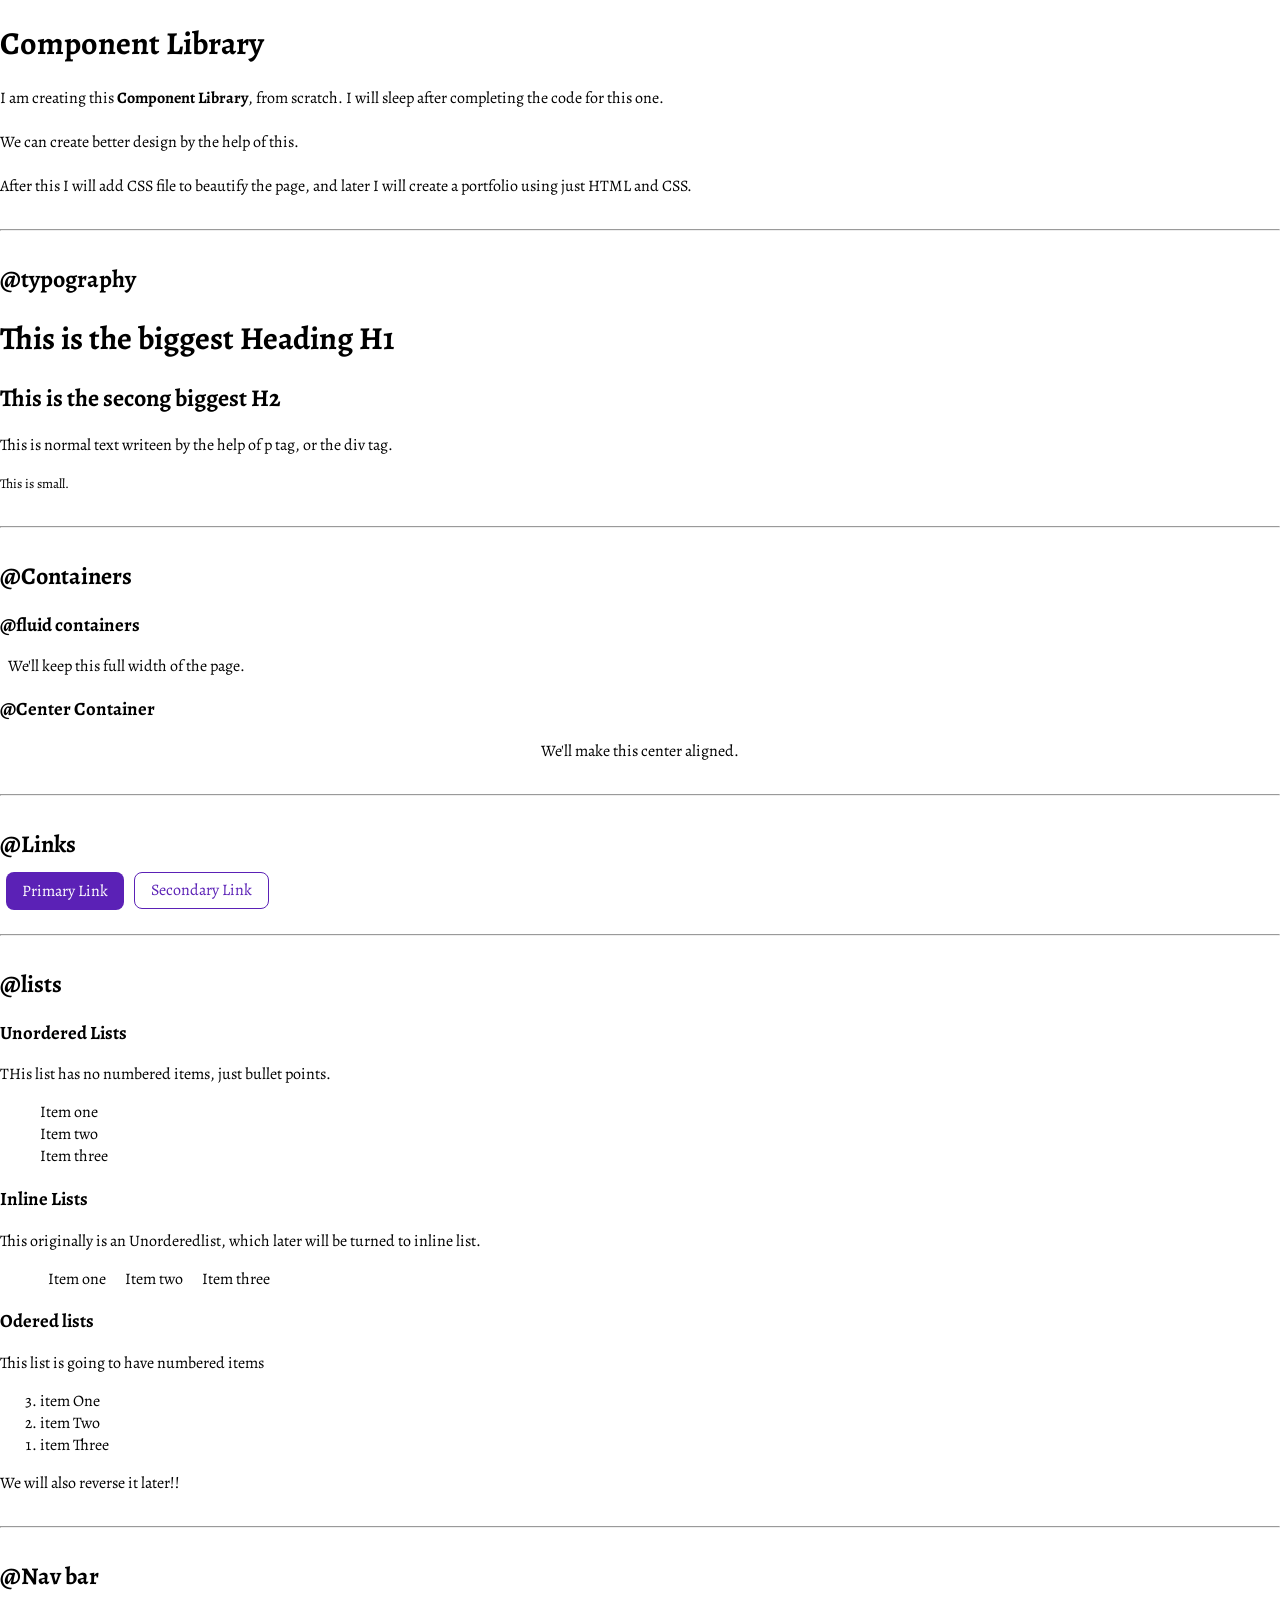
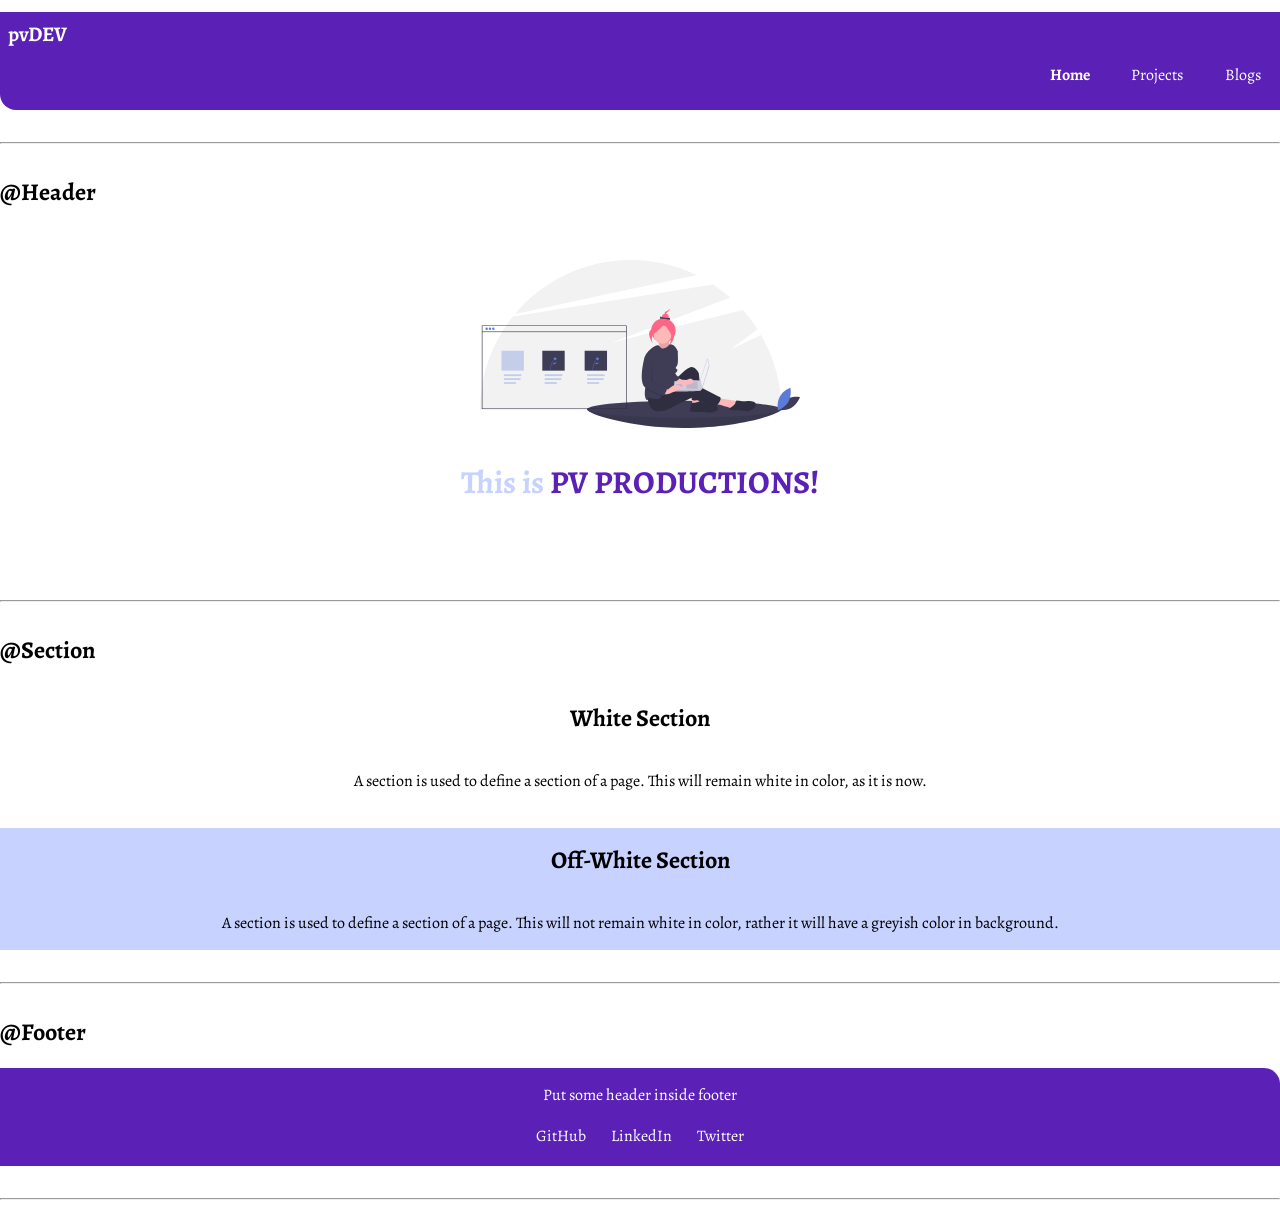
<file: index.html>
<!DOCTYPE html>
<html lang="en">
<head>
    <meta charset="UTF-8">
    <meta name="viewport" content="width=device-width, initial-scale=1.0">
    <title>PV Component Library</title>
    <link href = "/styles.css" rel = "stylesheet" />
</head>
<body>
    <h1>Component Library</h1>
    <p>I am creating this <strong>Component Library</strong>, from scratch. I will sleep after completing the code for this one.<br /> <br />
    We can create better design by the help of this. <br /> <br />
    After this I will add CSS file to beautify the page, and later I will create a portfolio using just HTML and CSS.</p>
    <hr>

    <h2>@typography</h2>
    <h1>This is the biggest Heading H1</h1>
    <h2>This is the secong biggest H2</h2>
    <p>This is normal text writeen by the help of p tag, or the div tag.</p>
    <small>This is small.</small>
    <hr />

    <h2>@Containers</h2>
    <h3>@fluid containers</h3>
    <div class = "container">We'll keep this full width of the page.</div>
    <h3>@Center Container</h3>
    <div class = "container container-center">We'll make this center aligned.</div>
    <hr />

    <h2>@Links</h2>
    <div class = "link">
        <a class = "link link--primary" href="Primary/">Primary Link</a> 
        <a class = "link link--secondary"href="Secondary/">Secondary Link</a>
    </div>
    <hr />

     <h2>@lists</h2>
     <h3>Unordered Lists</h3>
     <p>THis list has no numbered items, just bullet points.</p>
     <ul class = "non-bullet">
         <li>Item one</li>
         <li>Item two</li>
         <li>Item three</li>
     </ul>
     <h3>Inline Lists</h3>
     <p>This originally is an Unorderedlist, which later will be turned to inline list.</p>
     <ul class = "non-bullet">
        <li class = "list-inline">Item one</li>
        <li class = "list-inline">Item two</li>
        <li class = "list-inline">Item three</li>
     </ul>
     <h3>Odered lists</h3>
     <p>This list is going to have numbered items</p>
     <ol reversed>
         <li>item One</li>
         <li>item Two</li>
         <li>item Three</li>
    </ol>
    <p>We will also reverse it later!!</p>
    <hr />

    <h2>@Nav bar</h2>
    <nav class = "navigation container">
        <div class = "nav-heading">pvDEV</div>
        <ul class= "non-bullet nav-pills">
            <li class  = "list-inline">
                <a class= "link link-active" href="/">Home</a>
            </li>
            <li class = "list-inline nav-pills">
                <a class= "link" href="/">Projects</a>
            </li>
            <li class = "list-inline nav-pills">
                <a class= "link" href="/">Blogs</a>
            </li>
        </ul>
    </nav>
    <hr />

    <h2>@Header</h2>
    <header class = "hero">
        <img class="hero-image" src = "images/web-dev.svg" />
        <h3 class = "hero-caption">This is <span class = "hero-caption-inner">PV PRODUCTIONS!</span></h3>
    </header>
    <hr />

    <h2>@Section</h2>
    <section>
        <div class = "section white-section">
            <h1>White Section</h1>
            <div class = "container-center">A section is used to define a section of a page. This will remain white in color, as it is now.</div>
        </div>
    </section>

    <section>
        <div class = "section grey-section">
            <h1>Off-White Section</h1>
            <div class = "container-center">A section is used to define a section of a page. This will not remain white in color, rather it will have a greyish color in background.</div>
        </div>
    </section>
    <hr />

    <h2>@Footer</h2>
    <footer class = "footer">
        <div class="footer-header">Put some header inside footer</div>
        <ul>
            <li class = "list-inline ">
                <a class="link" href = "/">GitHub</a>
            </li>
            <li class = "list-inline">
                <a class="link" href = "/">LinkedIn</a>
            </li>
            <li class = "list-inline">
                <a class="link" href = "/">Twitter</a>
            </li>
        </ul>
    </footer>
    
    <hr />




</body>
</html>
</file>
<file: styles.css>
/* @import url('https://fonts.googleapis.com/css2?family=Rubik:wght@300;400&display=swap');@import url('https://fonts.googleapis.com/css2?family=Rubik:wght@300;400;500&display=swap'); */

@import url('https://fonts.googleapis.com/css2?family=Alegreya:wght@400;700&display=swap');

body {
    font-family: 'Alegreya', serif;
    margin: 0px;
}

hr{
    margin : 2rem 0rem;
}

:root {
    --primary-color : #5B21B6;
    --light-blue : #C7D2FE;
}


/** Containers **/

.container {
    padding-right: .5rem;
    padding-left: .5rem;
}
.container-center{
    width : 70%;
    margin:auto;
    text-align: center;
}


/* Buttons Links */

.link{
    text-decoration: none;
    margin : .2rem;
}

.link--secondary{
    color : var(--primary-color);
    padding : 0.4rem 1rem;
    border :.1rem solid;
    border-radius : .5rem;
    border-color: var(--primary-color);
}
.link--primary{
    color : white;
    padding : 0.5rem 1rem;
    background-color : var(--primary-color);
    border-radius: .5rem;
}


/* Lists */

.non-bullet{
    list-style: none;
}

.list-inline{
    display: inline;
    padding: 0rem 0.5rem;
}


/* Navigation Bar */

.navigation{
    background-color: var(--primary-color);
    color : white;
    padding: 0.5rem .5rem ;
    border-bottom-left-radius: 1rem;
}

.nav-heading{
    font-weight: bold;
    font-size: 1.3rem;

}
.navigation .link{
    color : white;
    padding-left: 1rem;
}

.navigation .nav-pills{
    text-align: right;
}

.link-active{
    font-weight : bold;
}


/* Image */

.hero{
    padding : 2rem;
}

.hero-image{
    max-width : 20rem;
    display: block;
    margin: auto;
}

.hero-caption{
    text-align: center;
    font-size: 2rem;
    color : var(--light-blue);
}

.hero-caption-inner {
    color: var(--primary-color);
}


/* Section Blocks */
section h1{
    padding : 1rem 0rem;
    text-align: center;
}

.white-section{
    padding: 0rem 1rem 1rem;
}

.grey-section{
    background-color : var(--light-blue);
    padding: 0rem 1rem 1rem;
}


/* Footer */
.footer {
    background-color: var(--primary-color);
    padding : 1rem 0.5rem;
    border-top-right-radius: 1rem;
    color : white;
}

.footer-header{
    padding-bottom: 1rem;
    text-align: center;
    padding-inline-start: 0px;
}

.footer .link{
    color:white;
}

.footer ul{
    margin : 0.2rem;
    text-align: center;
    padding-left: 0rem;
    padding-inline-start: 0px;
}
</file>
